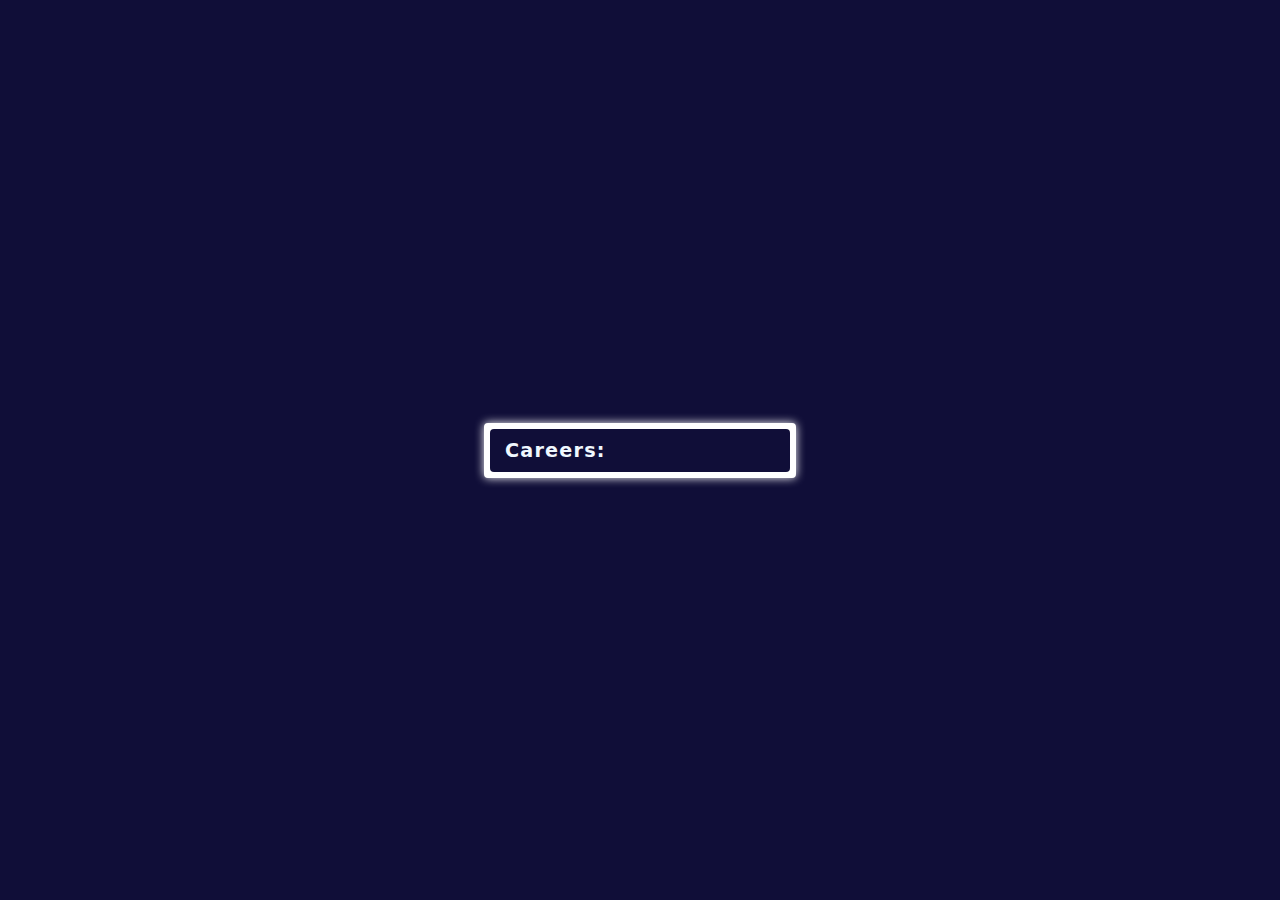
<file: animated-text/index.html>
<!DOCTYPE html>
<html lang="en">
<head>
    <meta charset="UTF-8">
    <meta http-equiv="X-UA-Compatible" content="IE=edge">
    <meta name="viewport" content="width=device-width, initial-scale=1.0">
    <title>Animated-Text</title>
    <link rel="stylesheet" href="style.css">
    <script defer src="index.js"></script>
</head>
<body>
    <div class="container">
        <div class="innerContainer">
            <div class="spanningContainer">
                <span id="automatedText"></span>
            </div>
        </div>
    </div>
</body>
</html>
</file>
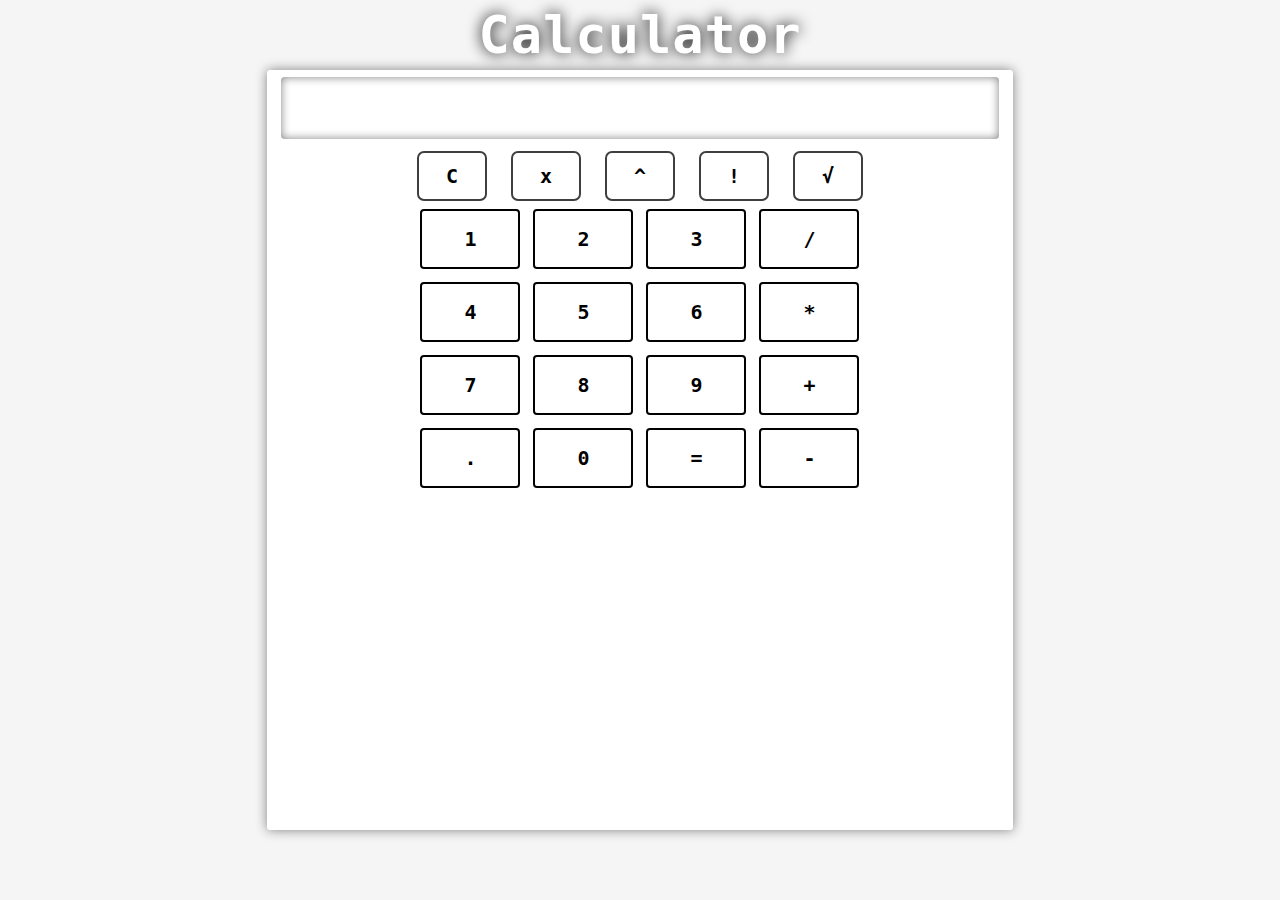
<file: calculator/index.html>
<!DOCTYPE html>
<html lang="en">

<head>
    <meta charset="UTF-8">
    <meta http-equiv="X-UA-Compatible" content="IE=edge">
    <meta name="viewport" content="width=device-width, initial-scale=1.0">
    <link rel="shortcut icon" href="favicon.ico" type="image/x-icon">
    <title>Calculator</title>
    <link rel="stylesheet" href="styles.css">
    <script defer src="index.js"></script>
</head>

<body>
    <section class="mainSec">
        <div class="heading">
            <a href="index.html"><p>Calculator</p></a>
        </div>
        <div class="mainContainer">
            <div class="innerContainer">
                <div class="result">
                    <div class="container" id="container">

                    </div>
                </div>
                <div class="buttons">
                    <div class="deleteButtons">
                        <button id="clear" onclick="clear_all()">C</button>
                        <button id="remove" onclick="remove_last()">x</button>
                        <button id="exp" onclick="enter_operator('^')">^</button>
                        <button id="factorial" onclick="enter_operator('!')">!</button>
                        <button id="sqrt" onclick="enter_operator('√')">&Sqrt;</button>
                    </div>
                    <div class="pad">
                        <button id="one" onclick="enter_value(1)">1</button>
                        <button id="two" onclick="enter_value(2)">2</button>
                        <button id="three" onclick="enter_value(3)">3</button>
                        <button id="divide" onclick="enter_operator('/')">/</button>
                        <button id="four" onclick="enter_value(4)">4</button>
                        <button id="five" onclick="enter_value(5)">5</button>
                        <button id="six" onclick="enter_value(6)">6</button>
                        <button id="multiply" onclick="enter_operator('*')">*</button>
                        <button id="seven" onclick="enter_value(7)">7</button>
                        <button id="eight" onclick="enter_value(8)">8</button>
                        <button id="nine" onclick="enter_value(9)">9</button>
                        <button id="plus" onclick="enter_operator('+')">+</button>
                        <button id="decimal" onclick="enter_decimal()">.</button>
                        <button id="zero" onclick="enter_value(0)">0</button>
                        <button id="equal" onclick="show_answer()">=</button>
                        <button id="minus" onclick="enter_operator('-')">-</button>
                    </div>
                </div>
            </div>
        </div>
    </section>
</body>

</html>
</file>
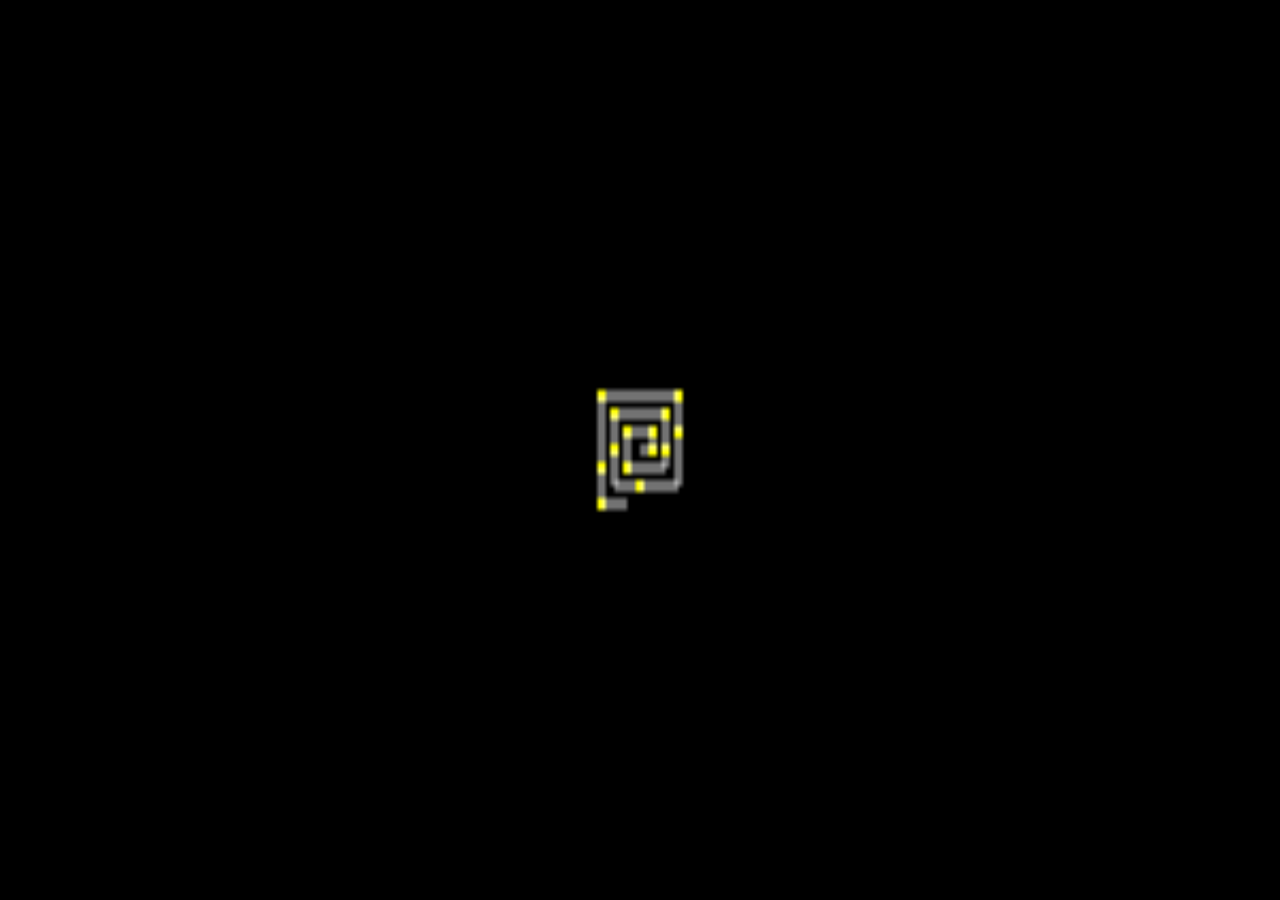
<file: canvas_practice/index.html>
<!DOCTYPE html>
<html lang="en">
<head>
    <meta charset="UTF-8">
    <meta http-equiv="X-UA-Compatible" content="IE=edge">
    <meta name="viewport" content="width=device-width, initial-scale=1.0">
    <title>Canvas-Ulam's Prime Number Spiral</title>
    <script defer src="index.js"></script>
</head>
<body>
    <canvas id="canvas"></canvas>
</body>
</html>
</file>
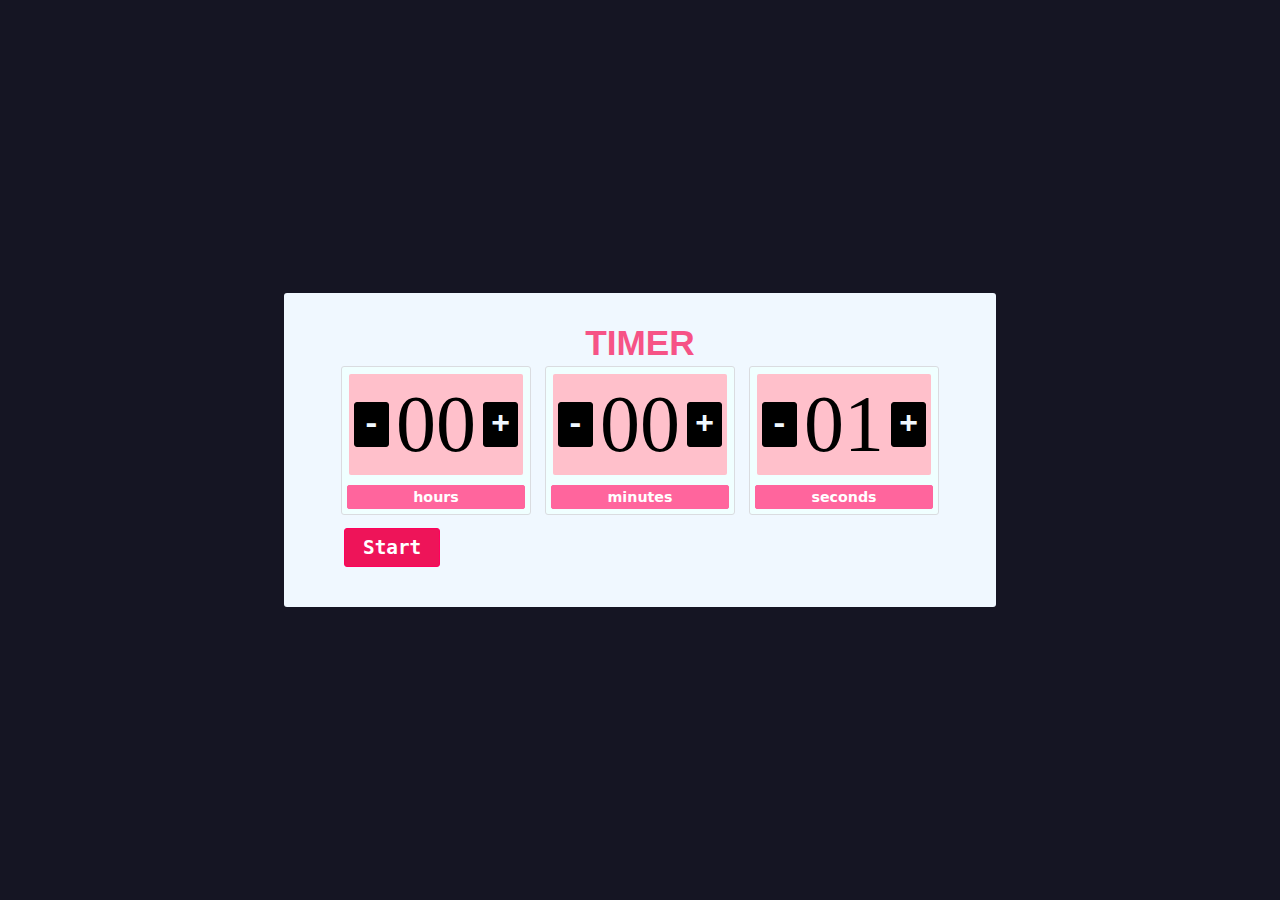
<file: Countdown/index.html>
<!DOCTYPE html>
<html lang="en">
  <head>
    <meta charset="UTF-8" />
    <meta http-equiv="X-UA-Compatible" content="IE=edge" />
    <meta name="viewport" content="width=device-width, initial-scale=1.0" />
    <title>Timer</title>
    <link rel="stylesheet" href="style.css" />
    <script defer src="index.js"></script>
  </head>

  <body>
    <div class="container">
      <div class="innerContainer">
        <div class="headingContainer">
          <p>Timer</p>
        </div>
        <div class="timeContainer">
          <div class="box">
            <div class="userInp">
              <p id="HrsminusIcon">-</p>
              <span id="hours">00</span>
              <p id="HrsplusIcon">+</p>
            </div>
            <div class="name">
              <span>hours</span>
            </div>
          </div>
          <div class="box">
            <div class="userInp">
              <p id="MinminusIcon">-</p>
              <span id="minutes">00</span>
              <p id="MinplusIcon">+</p>
            </div>
            <div class="name">
              <span>minutes</span>
            </div>
          </div>
          <div class="box">
            <div class="userInp">
              <p id="SecminusIcon">-</p>
              <span id="seconds">01</span>
              <p id="SecplusIcon">+</p>
            </div>
            <div class="name">
              <span>seconds</span>
            </div>
          </div>
        </div>
        <div class="buttonContainer">
          <button id="startButton">
            <span> Start </span>
          </button>
          <div class="timerStarted" id="timerStartedButtons">
            <button id="stopButton">
              <span> Pause </span>
            </button>
            <button id="ResumeButton">
              <span> Resume </span>
            </button>
            <button id="CancelButton">
              <span> Cancel </span>
            </button>
          </div>
        </div>
      </div>
    </div>
  </body>
</html>
</file>
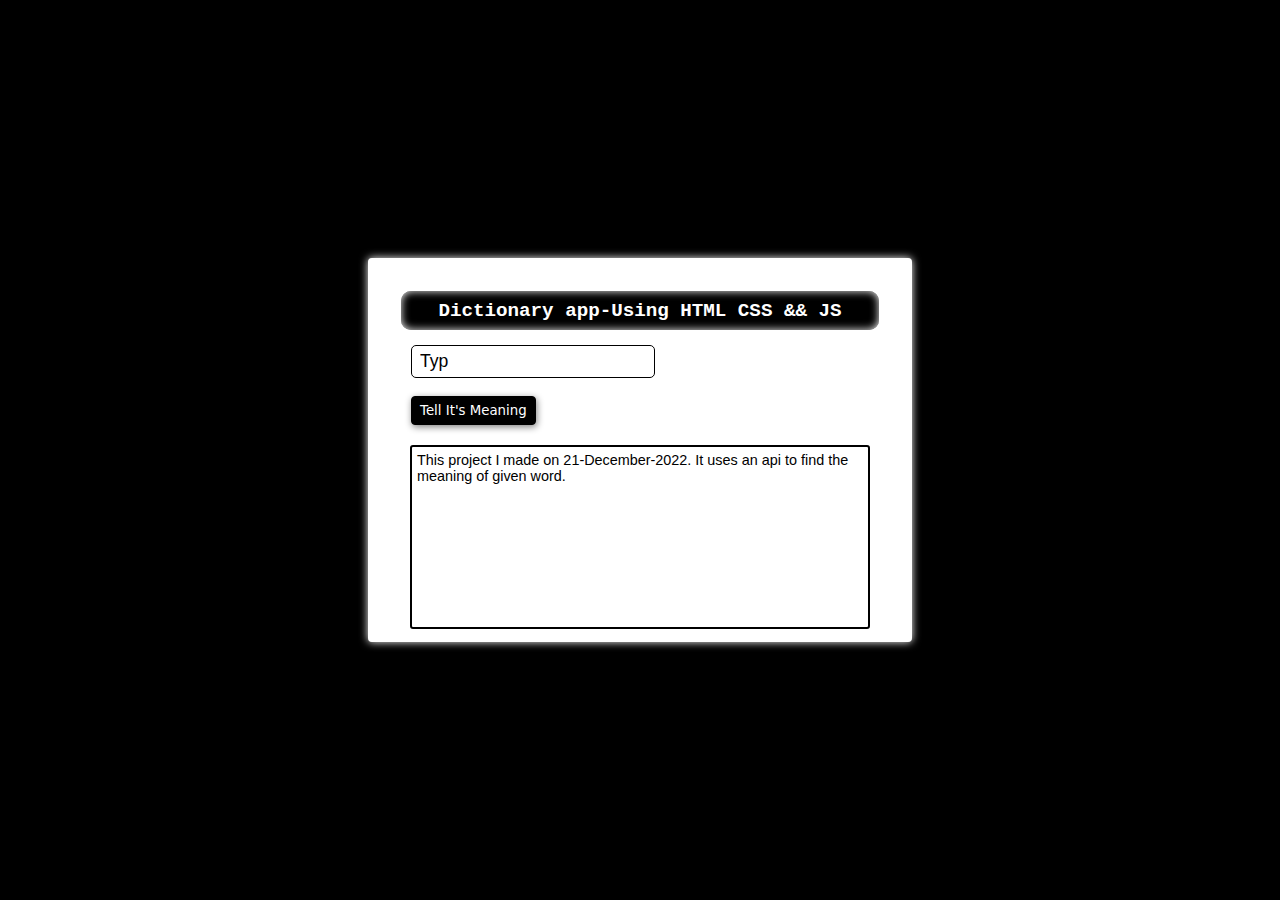
<file: dictionaryApp/index.html>
<!DOCTYPE html>
<html lang="en">

<head>
    <meta charset="UTF-8">
    <meta http-equiv="X-UA-Compatible" content="IE=edge">
    <link rel="shortcut icon" href="favicon.ico" type="image/x-icon">
    <meta name="viewport" content="width=device-width, initial-scale=1.0">
    <title>Dictionary App</title>
    <link rel="stylesheet" href="style.css">
    <script defer src="index.js"></script>
</head>

<body>
    <div class="mainContainer">
        <div class="container">
            <div class="headingCont">
                <div class="heading">
                    <p>Dictionary app-Using HTML CSS && JS</p>
                </div>
            </div>
            <div class="inputContainer">
                <div class="input">
                    <input type="text" name="textField" id="userInputBox" placeholder="Type your word here...">
                </div>
            </div>
            <div class="buttonContainer">
                <button id="searchButton">
                    <span>Tell it's meaning</span>
                </button>
            </div>
            <div class="resultContainer">
                <div class="results">
                    <p id="meaning">
                        This project I made on 21-December-2022. It uses an api to find the meaning of given word.
                    </p>
                </div>
            </div>
        </div>
    </div>
</body>

</html>
</file>
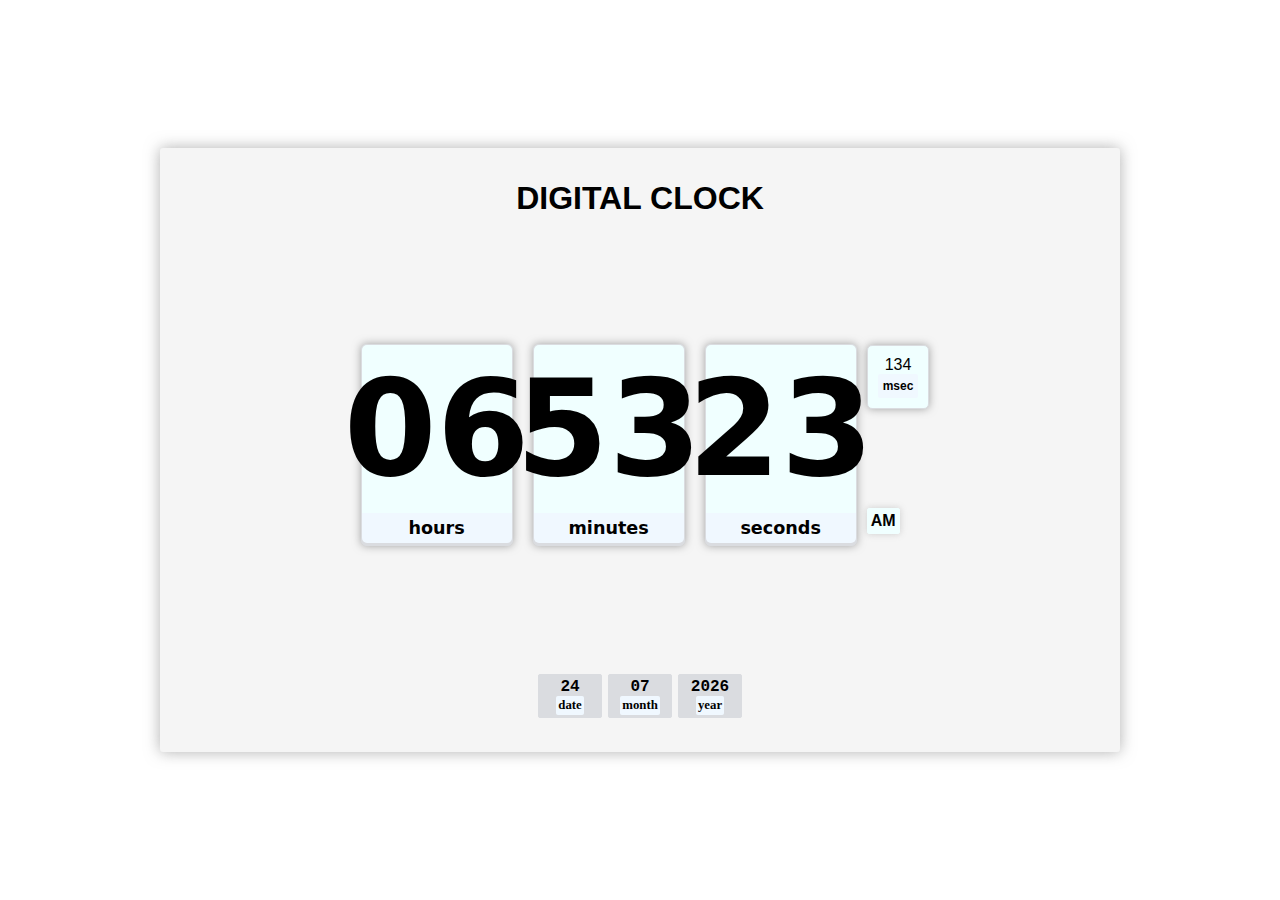
<file: digitalClock/index.html>
<!DOCTYPE html>
<html lang="en">

<head>
    <meta charset="UTF-8">
    <meta http-equiv="X-UA-Compatible" content="IE=edge">
    <meta name="viewport" content="width=device-width, initial-scale=1.0">
    <link rel="shortcut icon" href="favicon.ico" type="image/x-icon">
    <title>Digital Clock</title>
    <link rel="stylesheet" href="style.css">
    <script defer src="index.js"></script>
</head>

<body>
    <div class="container">
        <div class="innerContainer">
            <div class="headingContainer">
                <div class="heading">
                    <p>Digital Clock</p>
                </div>
            </div>
            <div class="boxContainer">
                <div class="box" id="hrsBox">
                    <div class="time">
                        <span id="hrs"></span>
                    </div>
                    <div class="names">
                        <p>hours</p>
                    </div>
                </div>
                <div class="box" id="minBox">
                    <div class="time">
                        <span id="min"></span>
                    </div>
                    <div class="names">
                        <p>minutes</p>
                    </div>
                </div>
                <div class="box" id="secBox">
                    <div class="time">
                        <span id="sec"></span>
                    </div>
                    <div class="names">
                        <p>seconds</p>
                    </div>
                </div>
                <div class="smallBox">
                    <div class="milliSecCont">
                        <span id="msec"></span>
                        <div class="msecNameCont">
                            <p>msec</p>
                        </div>
                    </div>
                    <div class="innerSmallBox">
                        <span id="timeConvention"></span>
                    </div>
                </div>
            </div>
            <div class="secContainer">
                <div class="secInnerCont">
                    <div class="box2">
                        <span id="date"></span>
                        <div class="specName">
                            <p>date</p>
                        </div>
                    </div>
                    <div class="box2">
                        <span id="month"></span>
                        <div class="specName">
                            <p>month</p>
                        </div>
                    </div>
                    <div class="box2">
                        <span id="year"></span>
                        <div class="specName">
                            <p>year</p>
                        </div>
                    </div>
                </div>
            </div>
        </div>
    </div>
</body>

</html>
</file>
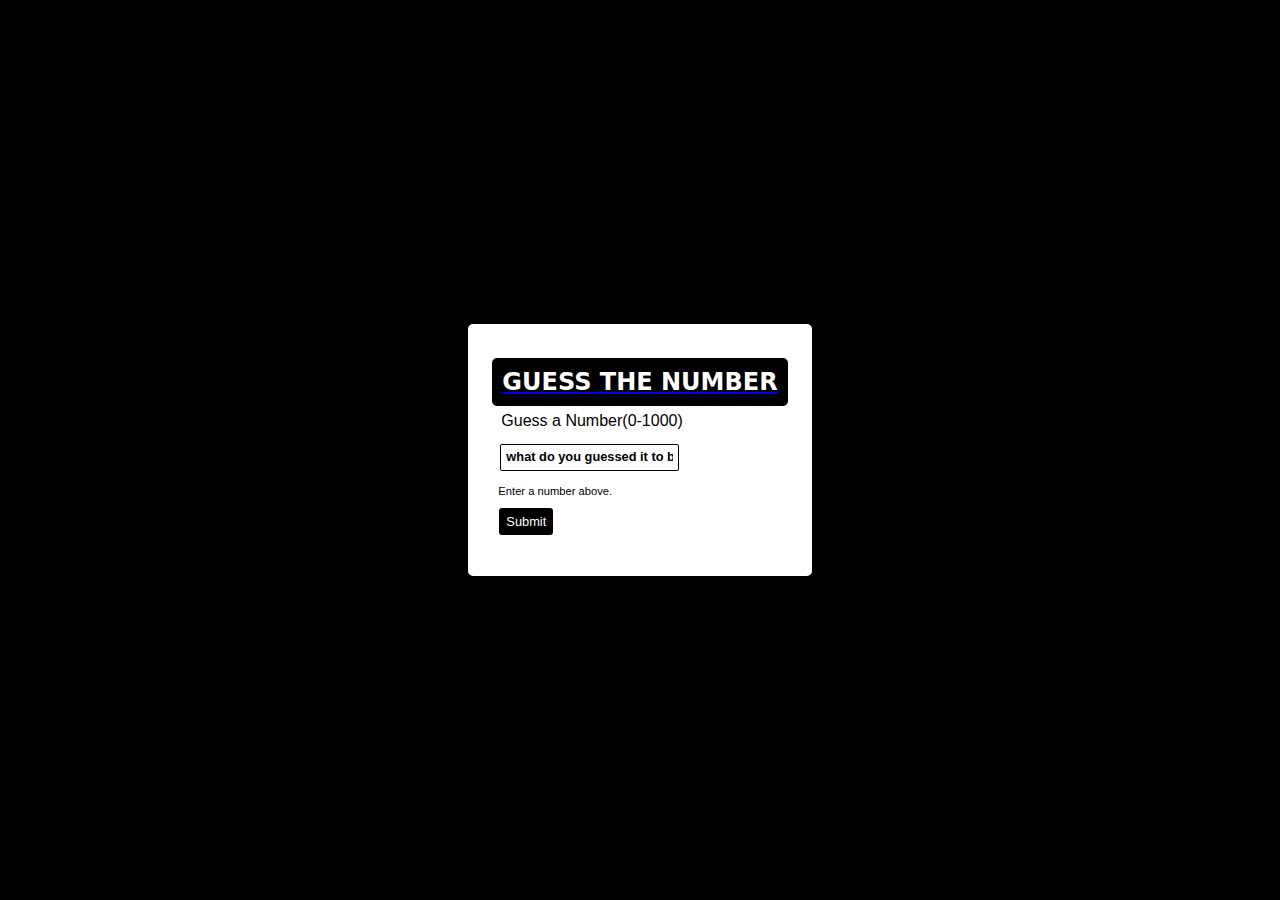
<file: guessNumberGame/index.html>
<!DOCTYPE html>
<html lang="en">

<head>
    <meta charset="UTF-8">
    <meta http-equiv="X-UA-Compatible" content="IE=edge">
    <meta name="viewport" content="width=device-width, initial-scale=1.0">
    <title>Guess the Number Game</title>
    <link rel="stylesheet" href="style.css">
    <script defer src="index.js"></script>
</head>

<body>
    <div class="container">
        <div class="innerContainer">
            <div class="headingContainer" title="new game">
                <a href="index.html"><h2>Guess the Number</h2></a>
            </div>
            <div class="gameContainer">
                <div class="subHeading">
                    <span>Guess a Number(0-1000)</span>
                </div>
                <div class="inputContainer">
                    <input type="text" name="input" id="userInp" placeholder="what do you guessed it to be">
                </div>
                <div class="note">
                    <span id="para">Enter a number above.</span>
                </div>
                <div class="buttonContainer">
                    <button id="submitButton">Submit</button>
                </div>
            </div>
        </div>
    </div>
</body>

</html>
</file>
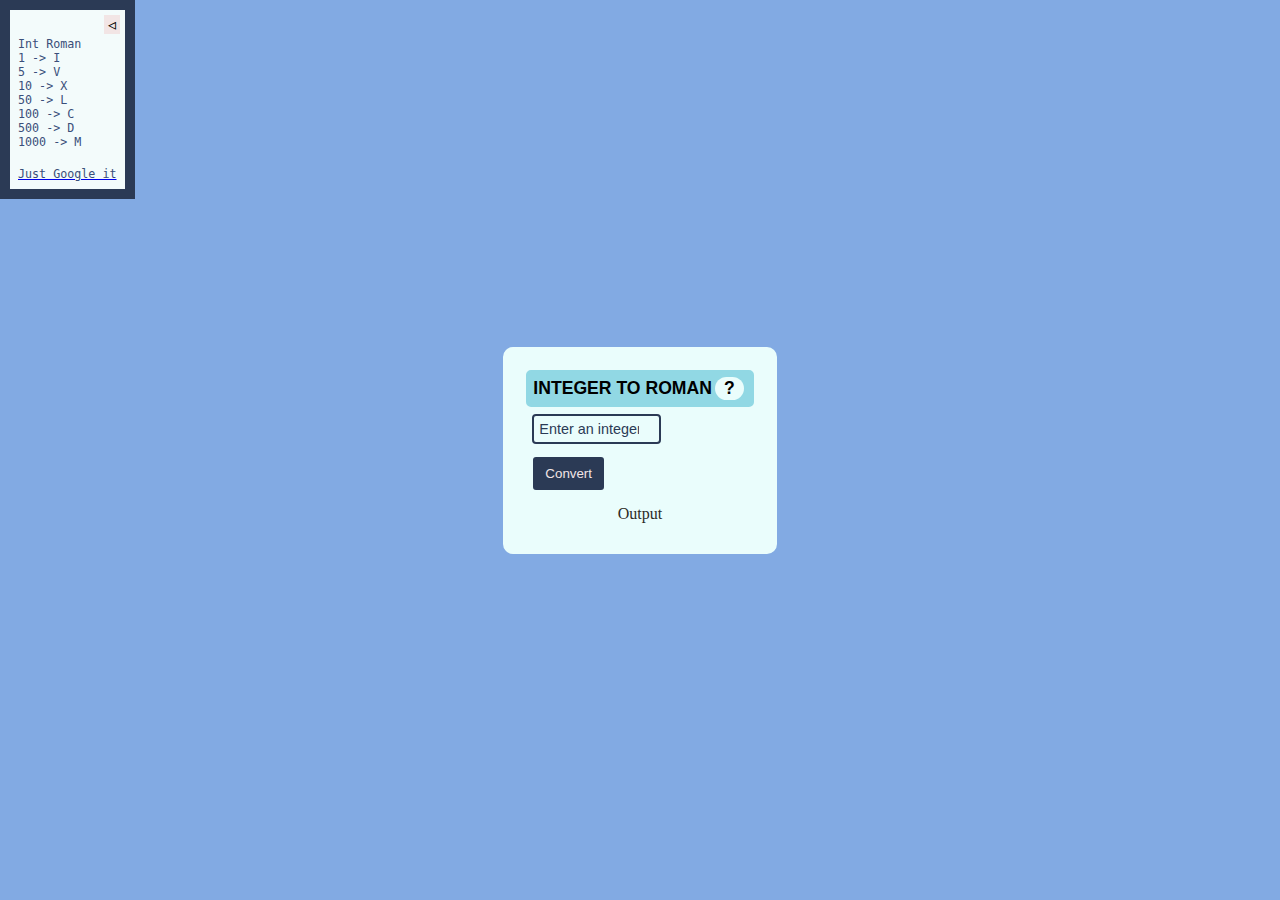
<file: integerToRoman/index.html>
<!DOCTYPE html>
<html lang="en">

<head>
    <meta charset="UTF-8">
    <meta http-equiv="X-UA-Compatible" content="IE=edge">
    <meta name="viewport" content="width=device-width, initial-scale=1.0">
    <title>Integer to Roman</title>
    <link rel="stylesheet" href="style.css">
    <script defer src="index.js"></script>
</head>

<body>
    <div class="topContainer" id="tpCont">
        <div class="innerTopCont">
            <div class="hideBtn">
                <div id="hideBtnDiv">
                    <p>&triangleleft;</p>
                </div>
            </div>
            <div class="innerTopDiv">
                <p>Int  Roman</p>
                <p>1 -> I<br>5 -> V<br>10 -> X<br>50 -> L<br>100 -> C<br>500 -> D<br>1000 -> M</p>
                <br>
                <a href="https://en.wikipedia.org/wiki/Roman_numerals" target="_blank"><p>Just Google it</p></a>
            </div>
        </div>
    </div>
    <div class="mainContainer">
        <div class="container">
            <div class="heading">
                <p>Integer to Roman</p>
                <p id="mean" title="should I explain this">?</p>
            </div>
            <div class="input">
                <input type="number" name="number" id="userInp" placeholder="Enter an integer" min="1" max="3999">
            </div>
            <div class="btn">
                <button id="convertBtn">
                    <span>Convert</span>
                </button>
            </div>
            <div class="outPut">
                <p id="outPut">Output</p>
            </div>
        </div>
    </div>
</body>

</html>
</file>
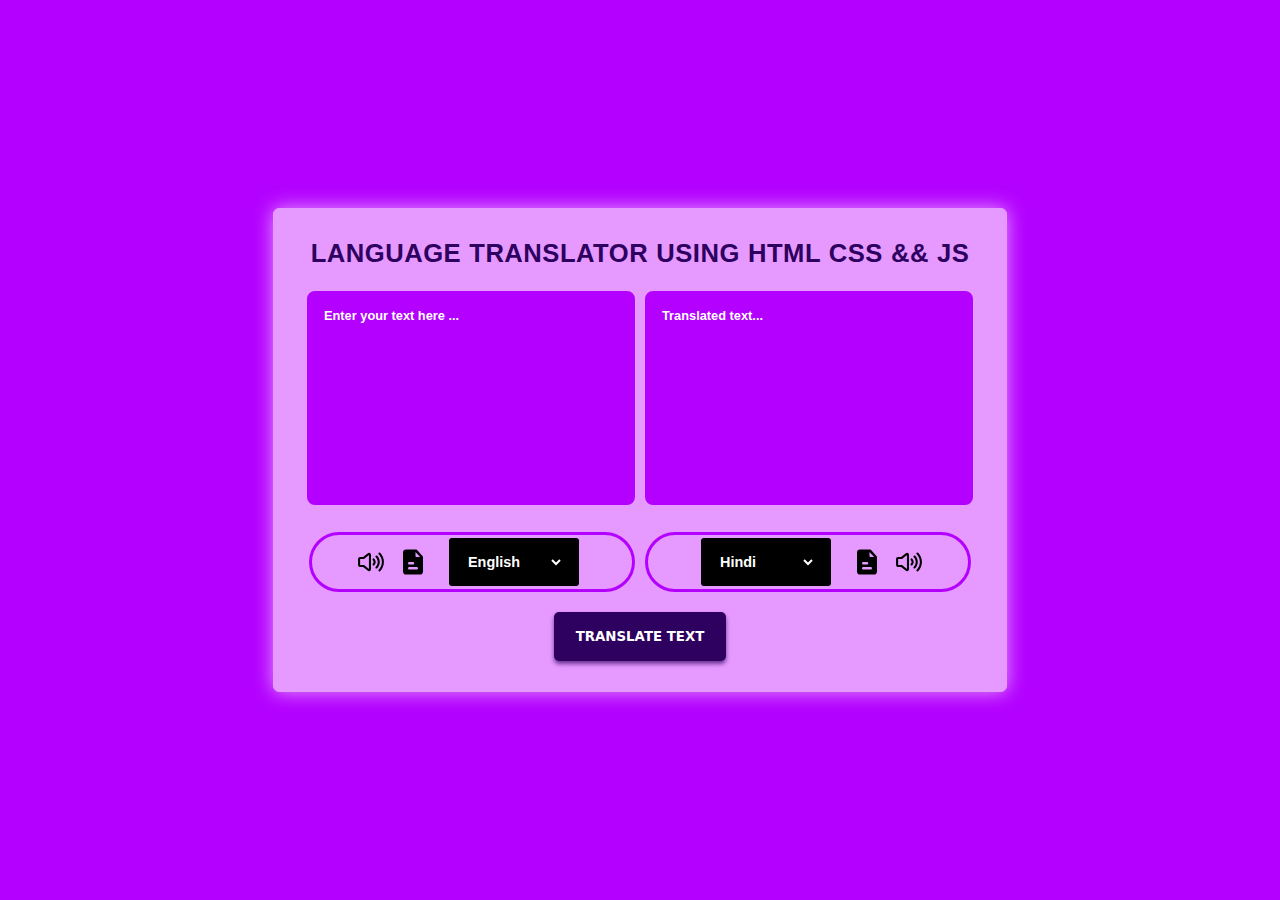
<file: language_translator/index.html>
<!DOCTYPE html>
<html lang="en">
  <head>
    <meta charset="UTF-8" />
    <meta http-equiv="X-UA-Compatible" content="IE=edge" />
    <meta name="viewport" content="width=device-width, initial-scale=1.0" />
    <link rel="shortcut icon" href="favicon.ico" type="image/x-icon" />
    <title>Language Translator</title>
    <link rel="stylesheet" href="style.css" />
    <script defer src="lang.js"></script>
    <script defer src="index.js"></script>
  </head>

  <body>
    <div class="container">
      <div class="innerContainer">
        <div class="headingCont">
          <p><span>Language Translator using HTML CSS && JS</span></p>
        </div>
        <div class="textAreaCont">
          <textarea
            name="textarea"
            id="textArea1"
            cols="30"
            rows="10"
            placeholder="Enter your text here ..."
          ></textarea>
          <textarea
            name="textarea"
            id="textArea2"
            cols="30"
            rows="10"
            placeholder="Translated text..."
          ></textarea>
        </div>
        <div class="iconCont">
          <div class="textIcon">
            <div class="imgCont">
              <img
                src="speaker.svg"
                alt=""
                draggable="false"
                title="speak out loud"
                id="speaker1"
              />
              <img
                src="text-file.svg"
                alt=""
                draggable="false"
                title="save as text file"
                id="saveFile1"
              />
            </div>
            <select name="select" id="select1"></select>
          </div>
          <div class="transTextIcon">
            <select name="select" id="select2"></select>
            <div class="imgCont">
              <img
                src="text-file.svg"
                alt=""
                draggable="false"
                title="save as text file"
                id="saveFile2"
              />
              <img
                src="speaker.svg"
                alt=""
                draggable="false"
                title="speak out loud"
                id="speaker2"
              />
            </div>
          </div>
        </div>
        <div class="buttonContainer">
          <button id="translateBtn"><span>Translate text</span></button>
        </div>
      </div>
    </div>
  </body>
</html>
</file>
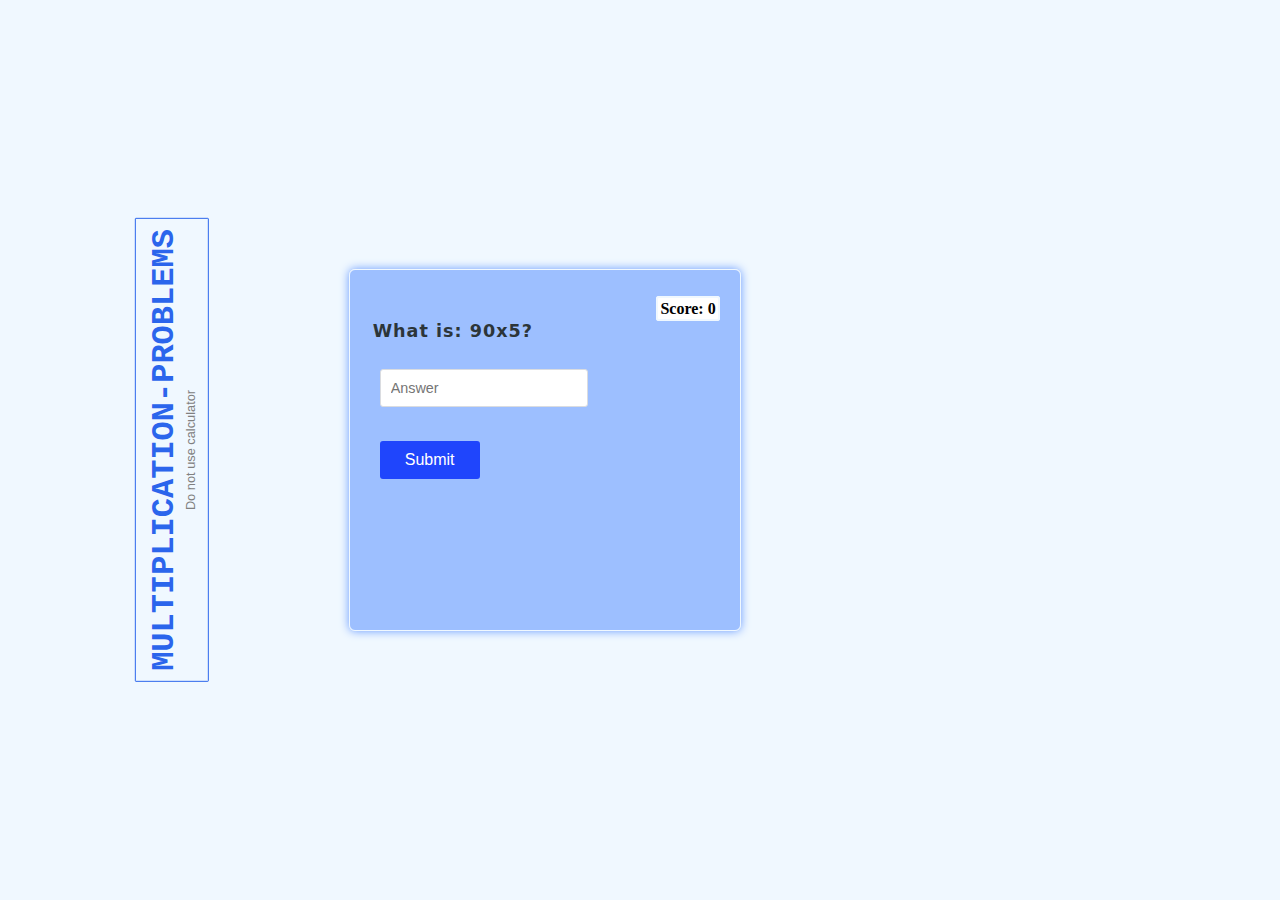
<file: mulplication-problems/index.html>
<!DOCTYPE html>
<html lang="en">

<head>
    <meta charset="UTF-8">
    <meta http-equiv="X-UA-Compatible" content="IE=edge">
    <meta name="viewport" content="width=device-width, initial-scale=1.0">
    <link rel="shortcut icon" href="favicon.ico" type="image/x-icon">
    <title>Multiplication-Problems</title>
    <link rel="stylesheet" href="style.css">
    <script defer src="index.js"></script>
</head>

<body>
    <div class="container">
        <div class="headingContainer">
            <h1>multiplication-problems</h1>
            <div class="subHeading">
                <p>Do not use calculator</p>
            </div>
        </div>
        <div class="innerContainer">
            <div class="mainContentCont">
                <div class="scoreContainer">
                    <span id="user_score"></span>
                </div>
                <div class="spanningCont">
                    <span id="question"></span>
                </div>
                <div class="inputContainer">
                    <input type="number" name="number" id="user_answer" placeholder="Answer">
                </div>
                <div class="note">
                    <p id="msg"></p>
                    <p id="user_timeTaken"></p>
                </div>
                <div class="buttonContainer">
                    <button onclick="checkAnswer()">Submit</button>
                </div>
            </div>
        </div>
    </div>
</body>

</html>
</file>
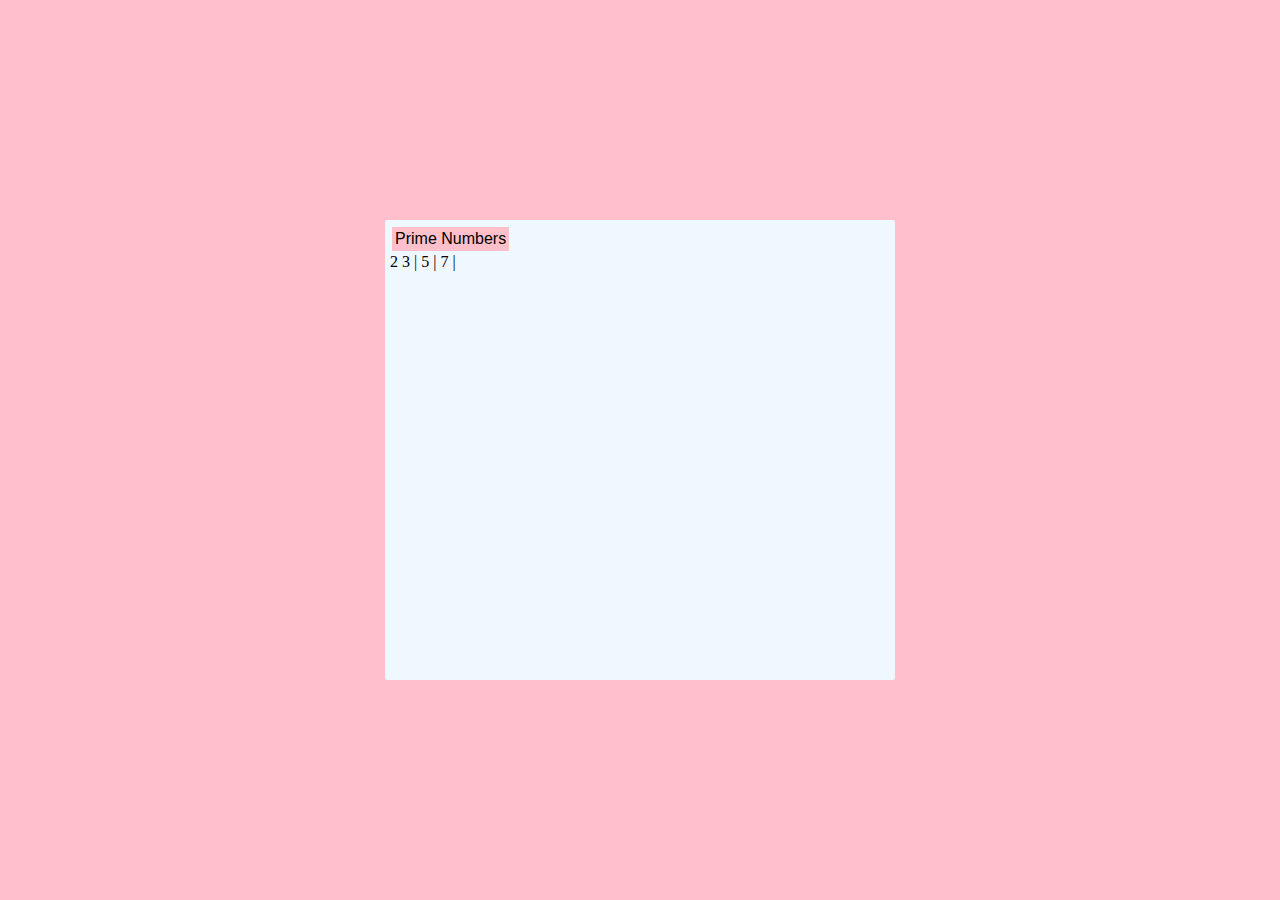
<file: primeNumbers/index.html>
<!DOCTYPE html>
<html lang="en">

<head>
    <meta charset="UTF-8">
    <meta http-equiv="X-UA-Compatible" content="IE=edge">
    <meta name="viewport" content="width=device-width, initial-scale=1.0">
    <title>Prime Numbers</title>
    <link rel="stylesheet" href="style.css">
    <script defer src="index.js"></script>
</head>

<body>
    <div class="mainContainer">
        <div class="container">
            <p id="heading">Prime Numbers</p>
            <p id="myBox"></p>
        </div>
    </div>
</body>

</html>
</file>
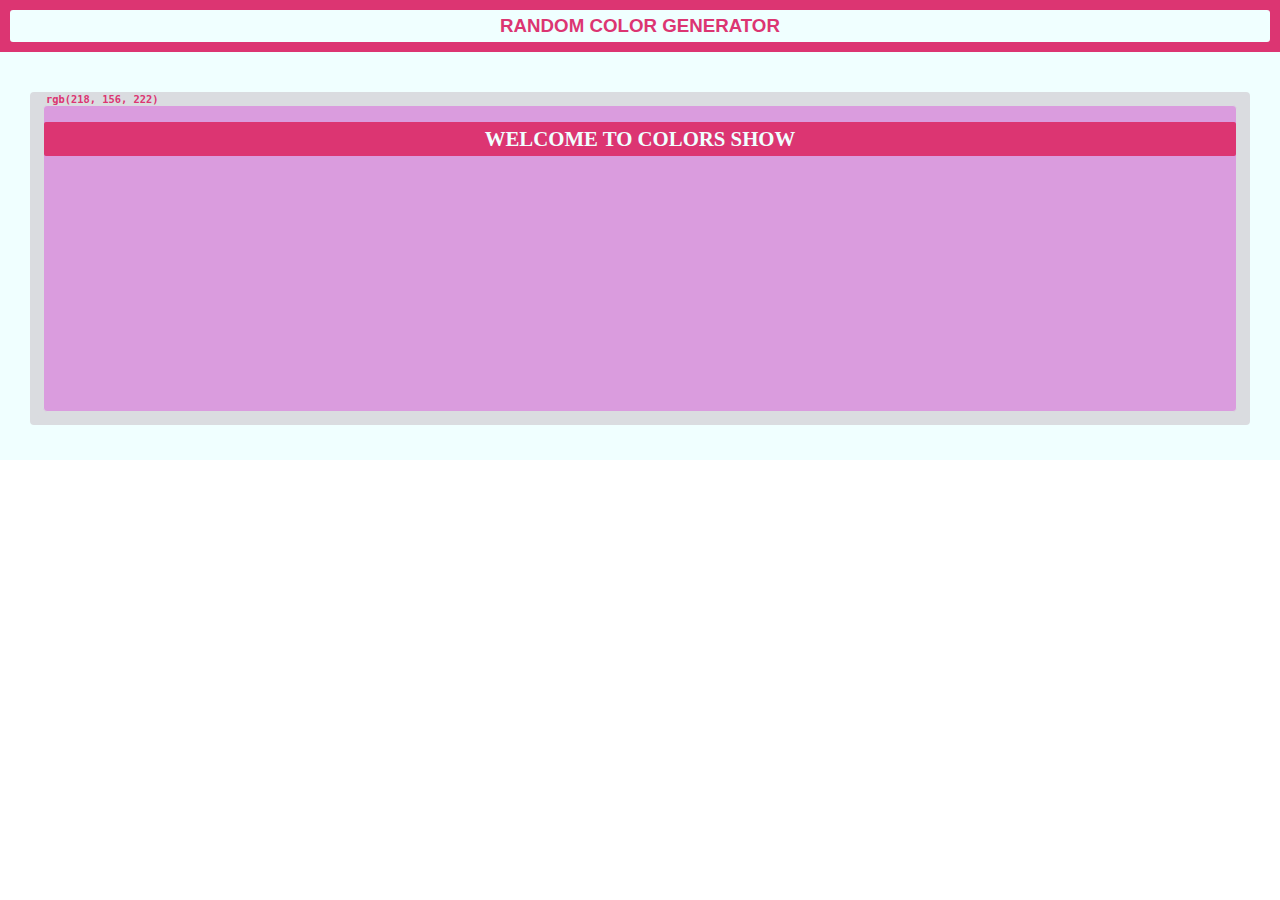
<file: randomColorGenerator/index.html>
<!DOCTYPE html>
<html lang="en">

<head>
    <meta charset="UTF-8">
    <meta http-equiv="X-UA-Compatible" content="IE=edge">
    <meta name="viewport" content="width=device-width, initial-scale=1.0">
    <title>Random Color Generator</title>
    <link rel="stylesheet" href="style.css">
    <script defer src="index.js"></script>
</head>

<body>
    <div class="container">
        <div class="headingContainer">
            <h3 id="reloadSite" title="click to get random colors">Random color generator</h3>
        </div>
        <div class="innerContainer">
            <div class="mainColorContainer" id="mainColorContainer">
                <div class="colorCont">
                    <div class="color" id="color">
                        <p class="colorName" id="colorName"></p>
                        <p id="subHeading">Welcome to colors show</p>
                    </div>
                </div>
            </div>
        </div>
    </div>
</body>

</html>
</file>
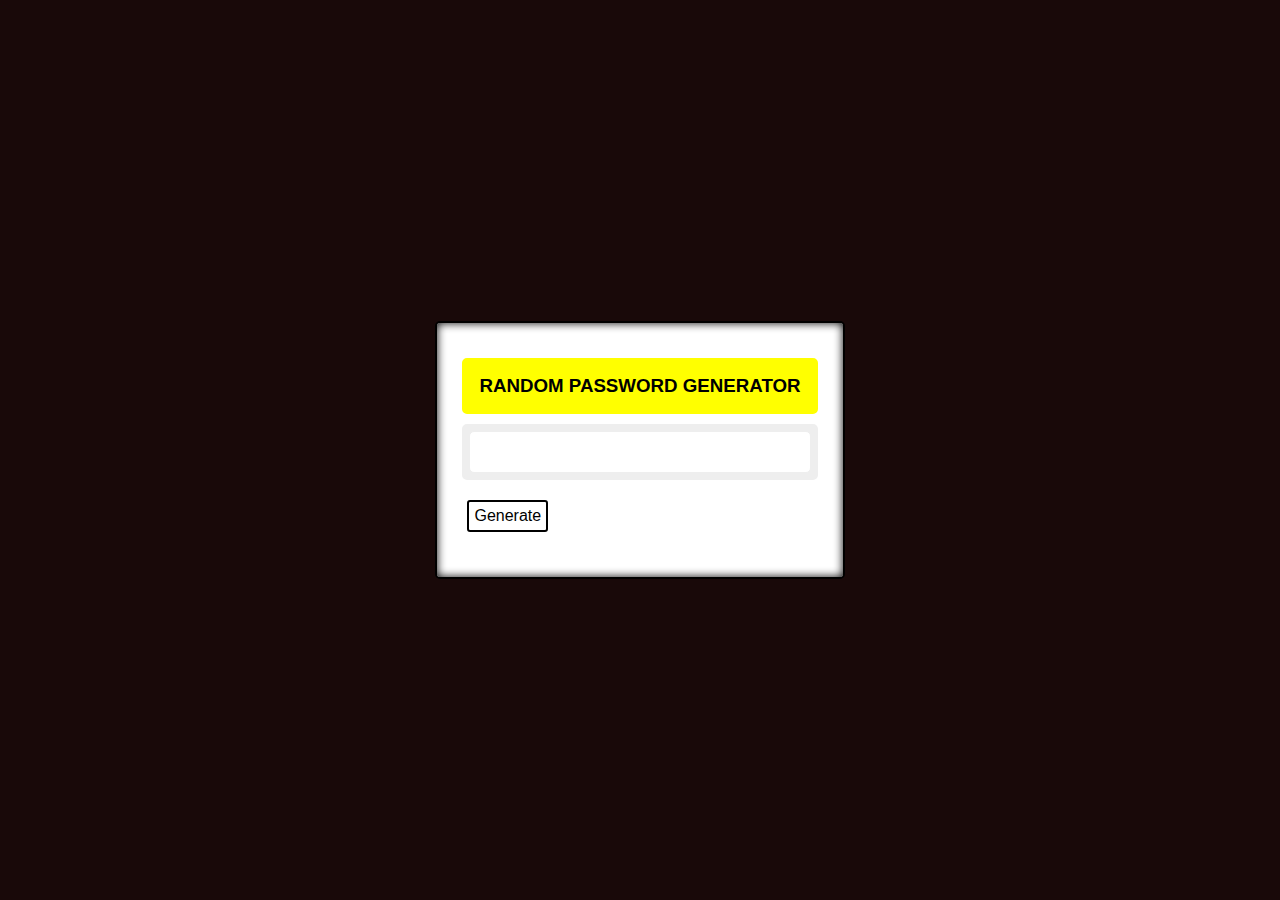
<file: randomPasswordGenerator/index.html>
<!DOCTYPE html>
<html lang="en">

<head>
    <meta charset="UTF-8">
    <meta http-equiv="X-UA-Compatible" content="IE=edge">
    <meta name="viewport" content="width=device-width, initial-scale=1.0">
    <title>Random password generator</title>
    <link rel="stylesheet" href="style.css">
    <script defer src="index.js"></script>
</head>

<body>
    <div class="container">
        <div class="innerContainer">
            <div class="headingContainer">
                <h3 id="askForN" title="Set number of digits">Random password generator</h3>
            </div>
            <div class="spanningContainer" title="press the Generate button to get password">
                <div class="span">
                    <span id="password"></span>
                </div>
            </div>
            <div class="buttonContainer">
                <div class="button">
                    <button title="Generate  new password" id="generateButton">Generate</button>
                </div>
            </div>
        </div>
    </div>
</body>

</html>
</file>
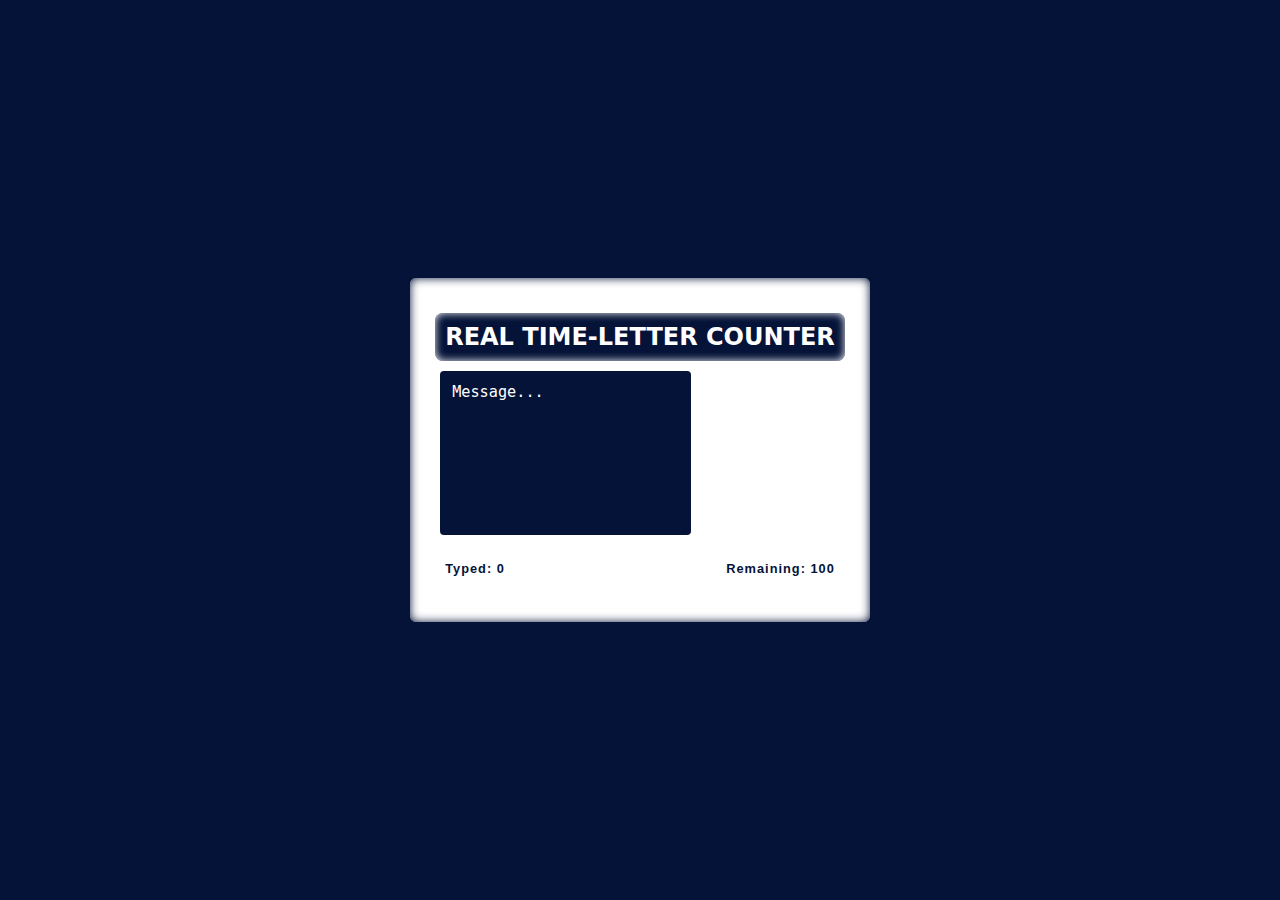
<file: realTime-letterCounter/index.html>
<!DOCTYPE html>
<html lang="en">
<head>
    <meta charset="UTF-8">
    <meta http-equiv="X-UA-Compatible" content="IE=edge">
    <meta name="viewport" content="width=device-width, initial-scale=1.0">
    <title>Real Time-letter counter</title>
    <link rel="stylesheet" href="style.css">
    <script defer src="index.js"></script>
</head>
<body>
    <div class="container">
        <div class="innerContainer">
            <div class="headingContainer">
                <h2>Real Time-letter counter</h2>
            </div>
            <div class="inputContainer">
                <textarea name="txtArea" id="inputField" cols="30" rows="10" placeholder="Message..."></textarea>
            </div>
            <div class="spanningContainer">
                <div class="enteredLettersCont">
                    <span id="typedLetters">Typed: 0</span>
                </div>
                <div class="remainingLettersCont">
                    <span id="remainingLetters">Remaining: 100</span>
                </div>
            </div>
        </div>
    </div>
</body>
</html>
</file>
<file: animated-text/style.css>
* {
    margin: 0;
    padding: 0;
}

.container {
    width: 100%;
    height: 100vh;
    background-color: rgb(16, 14, 56);
    display: flex;
    justify-content: center;
    align-items: center;
}

.innerContainer {
    width: 300px;
    margin: 4px;
    padding: 4px;
    background-color: rgb(255, 255, 255);
    border: 2px solid white;
    border-radius: 4px;
    box-shadow: 0px 0px 10px rgb(255, 255, 255);
}

.spanningContainer {
    padding: 10px;
    background-color: rgb(16, 14, 56);
    border-radius: 4px;
}

.spanningContainer span {
    color: aliceblue;
    font-family: system-ui, -apple-system, BlinkMacSystemFont, 'Segoe UI', Roboto, Oxygen, Ubuntu, Cantarell, 'Open Sans', 'Helvetica Neue', sans-serif;
    font-size: 1.2em;
    font-weight: 600;
    letter-spacing: 1.2px;
    word-spacing: 1.5px;
    user-select: none;
    padding: 5px;
    background-color: rgb(16, 14, 56);
}
</file>
<file: calculator/styles.css>
* {
    margin: 0;
    padding: 0;
    text-decoration: none;
    list-style-type: none;
}

html {
    scroll-behavior: smooth;
}

.mainSec {
    width: 100%;
    height: 100vh;
    background-color: whitesmoke;
}

.heading {
    margin: auto;
    padding: 5px;
    width: fit-content;
    height: fit-content;
}

.heading p {
    font-size: 4em;
    font-family: monospace;
    font-weight: 900;
    color: rgb(255, 255, 255);
    letter-spacing: 1px;
    text-shadow: 0px 0px 15px rgb(0, 0, 0);
}

.mainContainer {
    width: 58%;
    height: 84%;
    background-color: rgb(255, 255, 255);
    border: 2px solid white;
    border-radius: 3px;
    box-shadow: 0px 0px 12px rgb(128, 128, 128);
    margin: auto;
}

.innerContainer {
    display: flex;
    flex-direction: column;
    align-items: center;
}

.result {
    width: 100%;
    margin: 1px;
    padding: 2px;
}

.container {
    width: 95%;
    height: 50px;
    margin: auto;
    padding: 6px;
    border-radius: 5px;
    border: 2px solid rgb(255, 255, 255);
    box-shadow: inset 0px 0px 10px gray;
    font-family: monospace;
    font-size: 38px;
    cursor: not-allowed;
    scroll-behavior: smooth;
    overflow-x: scroll;
    overflow-y: hidden;
}

.container::-webkit-scrollbar {
    width: 100%;
    height: 15px;
    border: 2px solid #9e9e9e;
    border-bottom-left-radius: 5px;
    border-bottom-right-radius: 5px;
    background-color: rgb(242, 242, 242);
    box-shadow: inset 0px 0px 5px #9e9e9e;
}

.container::-webkit-scrollbar-thumb {
    background-color: #8e8c8c;
    border: 2px solid #8e8c8c;
    border-bottom-left-radius: 8px;
    border-bottom-right-radius: 8px;
}

.buttons {
    width: 100%;
    height: 100%;
    background-color: rgb(255, 255, 255);
    display: flex;
    flex-direction: column;
    align-items: center;
    justify-content: center;
}

button {
    cursor: pointer;
}

.deleteButtons {
    margin: 2px;
    padding: 3px;
}

.deleteButtons button {
    width: 70px;
    height: 50px;
    padding: 5px 10px;
    border: 2px solid rgb(63, 63, 63);
    border-radius: 7px;
    font-family: monospace;
    font-size: 20px;
    font-weight: 900;
    background-color: rgb(255, 255, 255);
    color: rgb(0, 0, 0);
    margin: 2px 10px;
}

.deleteButtons button:hover {
    box-shadow: 0px 0px 10px #9e9e9e;
}

.pad {
    display: grid;
    grid-template-columns: 1fr 1fr 1fr 1fr;
    grid-template-rows: 1fr 1fr 1fr 1fr;
    grid-gap: 11px;
}

.pad button {
    width: 100px;
    height: 60px;
    padding: 3px 3px;
    margin: 1px;
    border-radius: 4px;
    background-color: rgb(255, 255, 255);
    border: 2px solid rgb(0, 0, 0);
    color: rgb(0, 0, 0);
    font-family: monospace;
    font-weight: 900;
    font-size: 20px;
}

.pad button:hover {
    box-shadow: 0px 0px 10px #9e9e9e;
    border-color: #9e9e9e;
}
</file>
<file: Countdown/style.css>
* {
  margin: 0;
  padding: 0;
}

.container {
  width: 100%;
  height: 100vh;
  display: flex;
  align-items: center;
  justify-content: center;
  background-color: rgb(21, 21, 35);
}

.innerContainer {
  padding: 30px 50px;
  background-color: aliceblue;
  display: flex;
  flex-direction: column;
  border-radius: 3px;
}

.headingContainer {
  text-align: center;
}

.headingContainer p {
  font-family: Verdana, Geneva, Tahoma, sans-serif;
  font-size: 2.2em;
  font-weight: 600;
  color: rgb(246, 83, 134);
  text-transform: uppercase;
  user-select: none;
}

.timeContainer {
  background-color: aliceblue;
  display: flex;
  flex-direction: row;
  align-items: center;
  justify-content: center;
}

.box {
  margin: 3px 7px;
  padding: 5px;
  background-color: azure;
  border-radius: 3px;
  border: 1px solid #dadce0;
}

.box .userInp {
  width: 170px;
  padding: 2px;
  margin: 2px;
  border-radius: 2px;
  background-color: pink;
  display: flex;
  flex-direction: row;
  align-items: center;
  justify-content: center;
}

.box .userInp span {
  color: black;
  font-family: fantasy;
  font-size: 5em;
  padding: 3px;
  font-weight: 500;
  user-select: none;
  -webkit-user-select: none;
  -moz-user-select: none;
}

.box .userInp p {
  display: block;
  cursor: pointer;
  font-size: 2em;
  font-family: "Courier New", Courier, monospace;
  font-weight: 900;
  background-color: rgb(0, 0, 0);
  color: aliceblue;
  padding: 3px 7px;
  border: 1px solid black;
  border-radius: 3px;
  margin: 4px;
  user-select: none;
  -webkit-user-select: none;
  -moz-user-select: none;
}

.box .name {
  background-color: rgb(255, 101, 157);
  text-align: center;
  border-radius: 2px;
  border: 1px solid rgb(255, 101, 157);
  padding: 2px;
  margin-top: 10px;
  user-select: none;
  -moz-user-select: none;
  -webkit-user-select: none;
}

.box .name span {
  color: rgb(255, 255, 255);
  font-family: system-ui, -apple-system, BlinkMacSystemFont, "Segoe UI", Roboto,
    Oxygen, Ubuntu, Cantarell, "Open Sans", "Helvetica Neue", sans-serif;
  font-size: 0.89em;
  font-weight: 600;
  text-transform: lowercase;
}

.buttonContainer {
  margin: 5px;
  padding: 5px;
  display: flex;
  flex-direction: row;
}

.buttonContainer button {
  background-color: rgb(238, 20, 89);
  border-radius: 3px;
  border: 1px solid rgb(255, 0, 93);
  padding: 7px 14px;
  cursor: pointer;
}

.buttonContainer button span {
  color: white;
  font-family: monospace;
  font-size: 1.45em;
  font-weight: 600;
  padding: 4px;
  user-select: none;
  -moz-user-select: none;
  -webkit-user-select: none;
}

.timerStarted {
  margin: 0 5px;
  display: none;
}

#CancelButton {
  background-color: aliceblue;
  border: 1px solid rgb(255, 0, 93);
}

#CancelButton span {
  color: rgb(238, 20, 89);
}
</file>
<file: dictionaryApp/style.css>
* {
    margin: 0;
    padding: 0;
    text-decoration: 0;
}

.mainContainer {
    background-color: black;
    width: 100%;
    height: 100vh;
    display: flex;
    align-items: center;
    justify-content: center;
}

.container {
    width: 30pc;
    height: 20pc;
    border: 2px solid white;
    border-radius: 4px;
    box-shadow: 0 0 8px white;
    background-color: white;
    display: flex;
    flex-direction: column;
    padding: 30px;
}

.headingCont {
    background-color: black;
    margin: 1px;
    padding: 4px;
    border-radius: 10px;
    text-align: center;
    box-shadow: inset 0 0 8px white;
}

.heading {
    padding: 4px;
    margin: 0.5px;
}

.heading p {
    color: white;
    font-family: 'Courier New', Courier, monospace;
    font-size: 1.2em;
    font-weight: 600;
}

.inputContainer {
    background-color: white;
    margin: 2px 1px;
    padding: 5px;
}

.inputContainer .input {
    padding: 4px 5px;
    margin: 3px 0;
}

.input input {
    width: auto;
    border-radius: 5px;
    border: 1.58px solid black;
    background-color: white;
    font-family: 'Franklin Gothic Medium', 'Arial Narrow', Arial, sans-serif;
    font-weight: 500;
    font-size: 1.1em;
    color: black;
    padding: 5px 8px;
    outline: none;
}

.input input::placeholder {
    color: black;
}

.buttonContainer {
    padding: 4px 10px;
    margin: 0 1px;
}

.buttonContainer button {
    padding: 6px 8px;
    border-radius: 4px;
    border: 1px solid rgb(0, 0, 0);
    cursor: pointer;
    user-select: none;
    background-color: rgb(0, 0, 0);
    box-shadow: 1px 2px 7px grey;
}

.buttonContainer button span {
    color: white;
    font-family: system-ui, -apple-system, BlinkMacSystemFont, 'Segoe UI', Roboto, Oxygen, Ubuntu, Cantarell, 'Open Sans', 'Helvetica Neue', sans-serif;
    font-weight: 500;
    font-size: 1em;
    text-transform: capitalize;
}

.resultContainer {
    margin-top: 6px;
    padding: 9px;
}

.results {
    background-color: rgb(255, 255, 255);
    border-radius: 3px;
    border: 2px solid black;
    padding: 5px;
    margin: 1px;
    width: auto;
    height: 170px;
    overflow-y: auto;
    scroll-behavior: smooth;
}

.results::-webkit-scrollbar {
    background-color: rgba(174, 174, 174, 0.478);
    width: 8px;
}

.results::-webkit-scrollbar-track {
    background-color: rgba(174, 174, 174, 0.478);
}

.results::-webkit-scrollbar-thumb {
    background-color: rgb(0, 0, 0);
}

.results p {
    font-size: 0.9em;
    font-family: 'Lucida Sans', 'Lucida Sans Regular', 'Lucida Grande', 'Lucida Sans Unicode', Geneva, Verdana, sans-serif;
    font-weight: 500;
    color: black;
}
</file>
<file: digitalClock/style.css>
* {
    margin: 0;
    padding: 0;
}

.container {
    width: 100%;
    height: 100vh;
    background-color: white;
    display: flex;
    flex-direction: column;
    align-items: center;
    justify-content: center;
}

.innerContainer {
    width: 70%;
    height: 60%;
    padding: 30px;
    background-color: whitesmoke;
    box-shadow: 0px 0px 15px rgba(128, 128, 128, 0.623);
    border: 2px solid whitesmoke;
    border-radius: 3px;
    display: flex;
    flex-direction: column;
    justify-content: center;
}

.headingContainer {
    background-color: whitesmoke;
}

.heading {
    text-align: center;
}

.heading p {
    font-size: 2em;
    font-family: Verdana, Geneva, Tahoma, sans-serif;
    font-weight: 600;
    color: black;
    text-transform: uppercase;
}

.boxContainer {
    background-color: whitesmoke;
    width: 100%;
    height: 100%;
    display: flex;
    flex-direction: row;
    align-items: center;
    justify-content: center;
}

.box {
    width: 150px;
    height: 200px;
    background-color: #dadce0;
    border-radius: 5px;
    border: 1px solid #dadce0;
    box-shadow: 0px 0px 8px rgba(128, 128, 128, 0.713);
    margin: 14px 10px;
}

.time {
    background-color: azure;
    display: flex;
    align-items: center;
    justify-content: center;
    border-top-left-radius: 5px;
    border-top-right-radius: 5px;
    height: 168px;
}

.time span {
    font-family: system-ui, -apple-system, BlinkMacSystemFont, 'Segoe UI', Roboto, Oxygen, Ubuntu, Cantarell, 'Open Sans', 'Helvetica Neue', sans-serif;
    font-weight: 700;
    font-size: 8.35em;
    user-select: none;
    -moz-user-select: none;
    -webkit-user-select: none;
}

.names {
    background-color: aliceblue;
    padding: 5px;
    text-align: center;
    border-bottom-left-radius: 5px;
    border-bottom-right-radius: 5px;
}

.names p {
    font-family: system-ui, -apple-system, BlinkMacSystemFont, 'Segoe UI', Roboto, Oxygen, Ubuntu, Cantarell, 'Open Sans', 'Helvetica Neue', sans-serif;
    font-weight: 700;
    font-size: 1.1em;
    user-select: none;
    -moz-user-select: none;
    -webkit-user-select: none;
}

.smallBox {
    background-color: whitesmoke;
    height: 200px;
    width: fit-content;
    display: flex;
    flex-direction: column;
}

.milliSecCont {
    background-color: azure;
    border-radius: 5px;
    border: 1px solid #dadce0;
    box-shadow: 0px 0px 8px rgba(128, 128, 128, 0.713);
    padding: 10px;
    text-align: center;
}

.milliSecCont span {
    font-size: 0.8em;
    font-family: 'Trebuchet MS', 'Lucida Sans Unicode', 'Lucida Grande', 'Lucida Sans', Arial, sans-serif;
    color: #000;
    user-select: none;
    -moz-user-select: none;
    -webkit-user-select: none;
}

.msecNameCont {
    background-color: aliceblue;
    width: fit-content;
    padding: 5px;
    border-radius: 2px;
}

.msecNameCont p {
    font-family: sans-serif;
    font-size: 0.75em;
    font-weight: 700;
    user-select: none;
    -moz-user-select: none;
    -webkit-user-select: none;
}

.milliSecCont span {
    font-family: 'Franklin Gothic Medium', 'Arial Narrow', Arial, sans-serif;
    font-size: 1em;
    font-weight: 500;
    user-select: none;
    -moz-user-select: none;
    -webkit-user-select: none;
}

.innerSmallBox {
    background-color: azure;
    width: fit-content;
    height: fit-content;
    border-radius: 2px;
    border: 1px solid azure;
    padding: 3px;
    justify-self: bottom;
    margin-top: 99px;
    box-shadow: 0px 0px 7px rgba(128, 128, 128, 0.332);
}

.innerSmallBox span {
    font-family: 'Franklin Gothic Medium', 'Arial Narrow', Arial, sans-serif;
    font-size: 1em;
    font-weight: 600;
    color: black;
    user-select: none;
    -moz-user-select: none;
    -webkit-user-select: none;
}

.secContainer {
    background-color: whitesmoke;
}

.secInnerCont {
    display: flex;
    flex-direction: row;
    justify-content: center;
    align-items: center;
}

.box2 {
    background-color: #dadce0;
    border: 1px solid #dadce0;
    border-radius: 2px;
    padding: 1px 6px;
    margin: 2px 3px;
    width: 50px;
    height: 40px;
    display: flex;
    align-items: center;
    justify-content: center;
    flex-direction: column;
}

.box2 span {
    font-family: 'Courier New', Courier, monospace;
    font-size: 1em;
    font-weight: 600;
    user-select: none;
    -moz-user-select: none;
    -webkit-user-select: none;
}

.specName {
    background-color: aliceblue;
    padding: 2px;
    border-radius: 2px;
}

.specName p {
    font-family: Cambria, Cochin, Georgia, Times, 'Times New Roman', serif;
    color: black;
    font-size: 0.8em;
    font-weight: 600;
    user-select: none;
    -moz-user-select: none;
    -webkit-user-select: none;
}

@media (max-width: 773px) {
    .container {
        background-color: whitesmoke;
    }

    .innerContainer {
        box-shadow: none;
    }

    .heading p {
        font-size: 3.3em;
    }

    .box {
        width: 87px;
        height: 150px;
        margin: 14px 5.9px;
    }

    .time {
        height: 125.45px;
    }

    .time span {
        font-size: 5em;
    }

    .names {
        padding: 2.9px;
    }

    .names p {
        font-size: 0.9em;
    }

    .smallBox {
        height: 150px;
    }

    .milliSecCont {
        padding: 6.5px;
    }

    .milliSecCont span {
        font-size: 0.8em;
    }

    .msecNameCont {
        padding: 3px;
    }

    .innerSmallBox {
        margin-top: 64px;
    }

    .innerSmallBox span {
        font-size: 0.8em;
    }

    .box2 {
        padding: 0.5px 0.29px;
        height: 35px;
    }

    .box2 span {
        font-size: 0.8em;
    }

    .specName p {
        font-weight: 0.75em;
        font-weight: 500;
    }
}
</file>
<file: guessNumberGame/style.css>
* {
    margin: 0;
    padding: 0;
}

.container {
    background-color: black;
    width: 100%;
    height: 100vh;
    display: flex;
    align-items: center;
    justify-content: center;
}

.innerContainer {
    background-color: white;
    padding: 30px 20px;
    border: 2px solid white;
    border-radius: 5px;
}

.headingContainer {
    background-color: rgb(0, 0, 0);
    margin: 2px;
    padding: 3px;
    border-radius: 5px;
    border: 2px solid black;
}

.headingContainer h2 {
    color: white;
    font-family: system-ui, -apple-system, BlinkMacSystemFont, 'Segoe UI', Roboto, Oxygen, Ubuntu, Cantarell, 'Open Sans', 'Helvetica Neue', sans-serif;
    padding: 5px;
    text-transform: uppercase;
    text-align: center;
}

.subHeading {
    background-color: white;
    padding: 4px;
    margin: 2px;
}

.subHeading span {
    padding: 5px;
    font-family: 'Segoe UI', Tahoma, Geneva, Verdana, sans-serif;
    font-size: 1em;
    font-weight: 500;
}

.inputContainer {
    background-color: white;
    margin: 4px;
    padding: 6px;
}

.inputContainer input {
    background-color: rgb(255, 255, 255);
    color: black;
    border: 1px solid black;
    outline: black;
    border-radius: 2px;
    padding: 5px;
    font-family: 'Courier New', Courier, monospace;
    font-size: 0.8em;
    font-weight: 600;
}

.inputContainer input::placeholder {
    color: rgb(0, 0, 0);
    font-family: 'Gill Sans', 'Gill Sans MT', Calibri, 'Trebuchet MS', sans-serif;
}

.note {
    background-color: rgb(255, 255, 255);
    margin-left: 4px;
    padding: 0 4px;
}

.note span {
    color: black;
    font-family: 'Trebuchet MS', 'Lucida Sans Unicode', 'Lucida Grande', 'Lucida Sans', Arial, sans-serif;
    font-size: 0.7em;
    font-weight: 500;
}

.buttonContainer {
    background-color: rgb(255, 255, 255);
    margin: 4px;
    padding: 5px;
}

.buttonContainer button {
    color: white;
    background-color: black;
    padding: 4px 5px;
    border-radius: 3px;
    border: 2px solid black;
    cursor: pointer;
    font-family: sans-serif;
    font-size: 0.8em;
}
</file>
<file: integerToRoman/style.css>
* {
    margin: 0;
    padding: 0;
}

.topContainer {
    background-color: #2B3A55;
    position: fixed;
    top: 0;
    left: 0;
    padding: 10px;
    display: block;
}

.topContainer .innerTopCont {
    background-color: #f3fbfb;
    padding: 5px;
}

.innerTopCont .hideBtn {
    display: flex;
    align-items: center;
    justify-content: right;
}

.hideBtn div {
    background-color: #F2E5E5;
    padding: 0 4px;
    cursor: pointer;
}

.innerTopCont .innerTopDiv {
    padding: 3px;
}

.innerTopCont .innerTopDiv p {
    font-family: monospace;
    font-size: 0.9em;
    font-weight: 400;
    color: #3A4F7A;
}

.mainContainer {
    background-color: #82AAE3;
    width: 100%;
    height: 100vh;
    display: flex;
    flex-direction: column;
    align-items: center;
    justify-content: center;
}

.container {
    background-color: #EAFDFC;
    padding: 20px;
    border: 2px solid #EAFDFC;
    border-radius: 10px;
}

.heading {
    padding: 5px;
    margin: 1px;
    background-color: #91D8E4;
    border: 2px solid #91D8E4;
    border-radius: 5px;
    display: flex;
    flex-direction: row;
    align-items: center;
    justify-content: center;
}

.heading p {
    color: black;
    font-family: 'Lucida Sans', 'Lucida Sans Regular', 'Lucida Grande', 'Lucida Sans Unicode', Geneva, Verdana, sans-serif;
    font-size: 1.1em;
    font-weight: 600;
    text-transform: uppercase;
}

#mean {
    background-color: #EAFDFC;
    border-radius: 100px;
    padding: 1px 9px;
    margin: 0 3px;
    cursor: pointer;
}

#mean:hover {
    background-color: #eee;
}

.input {
    padding: 5px;
    margin: 2px;
}

.input input {
    background-color: #EAFDFC;
    outline: none;
    border-radius: 4px;
    border: 2px solid #2B3A55;
    padding: 5px;
    width: 115px;
    color: #3A4F7A;
    font-weight: 500;
    font-size: 0.9em;
    font-family: sans-serif;
}

.input input::placeholder {
    color: #2B3A55;
}

.btn {
    padding: 5px;
    margin: 3px;
}

.btn button {
    background-color: #2B3A55;
    border: 4px solid #2B3A55;
    border-radius: 3px;
    padding: 5px 8px;
    cursor: pointer;
}

.btn button span {
    color: #F2E5E5;
    font-family: 'Trebuchet MS', 'Lucida Sans Unicode', 'Lucida Grande', 'Lucida Sans', Arial, sans-serif;
    font-weight: 500;
    font-size: 1em;
}

.outPut {
    margin: 2px;
    padding: 4px;
    text-align: center;
}

.outPut p {
    color: #2d2b26;
    padding: 3px;
    font-family: serif;
    font-weight: 500;
    font-size: 1em;
}
</file>
<file: language_translator/style.css>
* {
  margin: 0;
  padding: 0;
}

.container {
  width: 100%;
  height: 100vh;
  background-color: rgb(179, 0, 255);
  display: flex;
  align-items: center;
  justify-content: center;
}

.innerContainer {
  background-color: rgb(230, 154, 255);
  padding: 20px;
  display: flex;
  flex-direction: column;
  border: 1px solid rgb(230, 154, 255);
  border-radius: 6px;
  box-shadow: 0px 0px 19px rgb(230, 154, 255);
}

.headingCont,
.textAreaCont,
.iconCont,
.buttonContainer {
  padding: 5px;
  margin: 5px;
}

.headingCont p {
  text-align: center;
}

.headingCont p span {
  font-family: "Segoe UI", Tahoma, Geneva, Verdana, sans-serif;
  text-transform: uppercase;
  font-size: 1.6em;
  font-weight: 900;
  letter-spacing: 0.5px;
  word-spacing: 0.5px;
  color: rgb(46, 0, 95);
}

.textAreaCont textarea {
  resize: none;
  max-width: 479px;
  max-height: 250px;
  outline: none;
  border-radius: 8px;
  background-color: rgb(179, 0, 255);
  border: 2px solid rgb(179, 0, 255);
  margin: 3px;
  padding: 15px;
  font-family: Verdana, Geneva, Tahoma, sans-serif;
  font-size: 1em;
  color: black;
}

.textAreaCont textarea::-webkit-scrollbar {
  background-color: rgb(179, 0, 255);
}
.textAreaCont textarea::-webkit-scrollbar-track {
  background-color: rgb(179, 0, 255);
}
.textAreaCont textarea::-webkit-scrollbar-thumb {
  background-color: rgb(230, 154, 255);
  border-radius: 10px;
}

.textAreaCont textarea::placeholder {
  color: rgb(255, 255, 255);
  font-family: "Gill Sans", "Gill Sans MT", Calibri, "Trebuchet MS", sans-serif,
    sans-serif;
  font-size: 0.8em;
  font-weight: 600;
}

.iconCont {
  display: flex;
  flex-direction: row;
  align-items: center;
}

.textIcon,
.transTextIcon {
  width: 50%;
  display: flex;
  flex-direction: row;
  align-items: center;
  justify-content: center;
  padding: 3px;
  margin: 0 5px;
  border: 3px solid rgb(179, 0, 255);
  border-radius: 30px;
}

.imgCont {
  display: flex;
  flex-direction: row;
}

.imgCont img {
  width: 30px;
  cursor: pointer;
  padding: 5px;
  margin: 0 1px;
  transition: all 1s;
}

.imgCont img:hover {
  background-color: rgba(179, 0, 255, 0.436);
  border-radius: 50px;
}

.textIcon select,
.transTextIcon select {
  margin: 0 15px;
  background-color: rgb(0, 0, 0);
  color: white;
  outline: none;
  border-radius: 3px;
  border: 2ex solid rgb(0, 0, 0);
  font-family: sans-serif;
  font-size: 0.9em;
  font-weight: 700;
  cursor: pointer;
  scroll-behavior: smooth;
}

.textIcon select::-webkit-scrollbar,
.transTextIcon select::-webkit-scrollbar {
  background-color: black;
  width: 15.5px;
}
.textIcon select::-webkit-scrollbar-track,
.transTextIcon select::-webkit-scrollbar-track {
  background-color: rgb(47, 47, 47);
}
.textIcon select::-webkit-scrollbar-thumb,
.transTextIcon select::-webkit-scrollbar-thumb {
  background-color: rgba(190, 190, 190, 0.474);
  border-radius: 10px;
}
.textIcon select::-webkit-scrollbar-thumb:hover,
.transTextIcon select::-webkit-scrollbar-thumb:hover {
  background-color: rgba(190, 190, 190, 0.833);
}

.buttonContainer {
  text-align: center;
}

.buttonContainer button {
  padding: 15px;
  background-color: rgb(46, 0, 95);
  cursor: pointer;
  border: 2px solid rgb(46, 0, 95);
  border-radius: 5px;
  box-shadow: 0px 3px 4px rgba(46, 0, 95, 0.67);
}

.buttonContainer button span {
  font-family: system-ui, -apple-system, BlinkMacSystemFont, "Segoe UI", Roboto,
    Oxygen, Ubuntu, Cantarell, "Open Sans", "Helvetica Neue", sans-serif;
  font-size: 1em;
  font-weight: 800;
  color: white;
  text-transform: uppercase;
  padding: 5px;
}
</file>
<file: mulplication-problems/style.css>
* {
    margin: 0;
    padding: 0;
}

.container {
    display: flex;
    align-items: center;
    flex-direction: row;
    width: 100%;
    height: 100vh;
    background-color: aliceblue;
}

.headingContainer {
    width: fit-content;
    height: fit-content;
    background-color: aliceblue;
    padding: 10px;
    margin: 5px;
    border-radius: 1px;
    border: 1px solid #2B65EC;
    transform: rotateZ(-90deg);
    margin: 10px -60px;
}

.headingContainer h1 {
    text-transform: uppercase;
    font-family: 'Courier New', Courier, monospace;
    color: #2B65EC;
    user-select: none;
}

.subHeading {
    background-color: aliceblue;
    text-align: center;
}

.subHeading p {
    font-size: 0.8em;
    font-family: 'Trebuchet MS', 'Lucida Sans Unicode', 'Lucida Grande', 'Lucida Sans', Arial, sans-serif;
    color: grey;
}

.innerContainer {
    background-color: #6699ff99;
    padding: 30px 20px;
    margin: 5px;
    border-radius: 6px;
    border: 1px solid aliceblue;
    box-shadow: 0px 0px 10px #6699ff;
    width: 350px;
    height: 300px;
}

.scoreContainer {
    text-align: right;
}

.scoreContainer #user_score {
    border: 2px solid aliceblue;
    border-radius: 3px;
    background-color: white;
    width: fit-content;
    font-size: 1em;
    font-family: serif;
    font-weight: 600;
    padding: 2px;
}

.spanningCont {
    padding: 3px;
    margin-bottom: 15px;
}

.spanningCont span {
    font-family: system-ui, -apple-system, BlinkMacSystemFont, 'Segoe UI', Roboto, Oxygen, Ubuntu, Cantarell, 'Open Sans', 'Helvetica Neue', sans-serif;
    font-size: 1.1em;
    font-weight: 600;
    letter-spacing: 1px;
    user-select: none;
    color: #2C3539;
}

.inputContainer {
    padding: 10px;
    margin: 5px 0;
}

.innerContainer input {
    padding: 10px;
    border: 1px solid #dadce0;
    border-radius: 3px;
    outline: #dadce0;
    font-family: sans-serif;
    font-size: 0.9em;
    color: black;
}

.note {
    padding: 2px 17px;
}

.note p {
    user-select: none;
    font-family: 'Gill Sans', 'Gill Sans MT', Calibri, 'Trebuchet MS', sans-serif;
    color: grey;
}

.buttonContainer {
    padding: 10px;
    margin: 5px 0;
}

.buttonContainer button {
    width: 100px;
    padding: 8px;
    background-color: #1F45FC;
    color: white;
    border: 2px solid #1F45FC;
    border-radius: 3px;
    cursor: pointer;
    font-family: 'Lucida Sans', 'Lucida Sans Regular', 'Lucida Grande', 'Lucida Sans Unicode', Geneva, Verdana, sans-serif;
    font-size: 1em;
    font-weight: 500;
}
</file>
<file: primeNumbers/style.css>
* {
    margin: 0;
    padding: 0;
}

.mainContainer {
    background-color: pink;
    width: 100%;
    height: 100vh;
    display: flex;
    align-items: center;
    justify-content: center;
}

.container {
    background-color: aliceblue;
    width: 500px;
    height: 50%;
    overflow-y: auto;
    scroll-behavior: smooth;
    padding: 5px;
    border-radius: 4px;
    border: 2px solid pink;
}

.container::-webkit-scrollbar {
    background-color: pink;
    width: 10px;
    border: 2px solid black;
    border-left: none;
}

.container::-webkit-scrollbar-thumb {
    background-color: rgb(0, 0, 0);
}

.container p {
    color: black;
}

#heading {
    font-family: sans-serif;
    font-size: 1em;
    background-color: pink;
    padding: 3px;
    width: fit-content;
    margin: 2px;
}
</file>
<file: randomColorGenerator/style.css>
* {
    margin: 0;
    padding: 0;
}

.container {
    width: 100%;
    background-color: azure;
}

.headingContainer {
    background-color: rgb(220, 53, 114);
    text-align: center;
    padding: 10px;
}

.headingContainer h3 {
    font-family: 'Franklin Gothic Medium', 'Arial Narrow', Arial, sans-serif;
    text-transform: uppercase;
    padding: 5px;
    background-color: azure;
    border-radius: 3px;
    color: rgb(220, 53, 114);
    cursor: pointer;
    user-select: none;
    -webkit-user-select: none;
    -moz-user-select: none;
}

.innerContainer {
    padding: 30px 20px;
    margin: 5px;
    display: grid;
    grid-template-columns: repeat(auto-fit, minmax(250px, 1fr));
}

.mainColorContainer {
    background-color: #dadce0;
    padding: 5px;
    margin: 5px;
    border-radius: 4px;
    border: 2px solid #dadce0;
}

.colorCont {
    padding: 5px;
    background-color: #dadce0;
    border-radius: 4px;
    border: 1px solid #dadce0;
}

.color {
    height: 305px;
    background-color: aliceblue;
    border-radius: 4px;
    border: 1px solid #dadce0;
}

.colorName {
    position: relative;
    top: -15px;
    padding: 2px;
    font-family: monospace;
    font-size: 0.8em;
    color: rgb(220, 53, 114);
    font-weight: 900;
}

#subHeading {
    font-family: Cambria, Cochin, Georgia, Times, 'Times New Roman', serif;
    font-weight: 800;
    text-transform: uppercase;
    font-size: 1.3em;
    color: azure;
    background-color: rgb(220, 53, 114);
    padding: 5px;
    text-align: center;
    border-radius: 2px;
}
</file>
<file: randomPasswordGenerator/style.css>
* {
    margin: 0;
    padding: 0;
}

.container {
    width: 100%;
    height: 100vh;
    display: flex;
    align-items: center;
    justify-content: center;
    background-color: rgb(25, 9, 9);
}

.innerContainer {
    background-color: white;
    display: flex;
    flex-direction: column;
    padding: 30px 20px;
    border-radius: 5px;
    box-shadow: inset 0px 0px 10px black;
    border: 2px solid black;
}

.headingContainer {
    background-color: yellow;
    padding: 10px;
    margin: 5px;
    border-radius: 5px;
    border: 2px solid yellow;
}

.headingContainer h3 {
    color: black;
    text-transform: uppercase;
    font-family: 'Lucida Sans', 'Lucida Sans Regular', 'Lucida Grande', 'Lucida Sans Unicode', Geneva, Verdana, sans-serif;
    padding: 5px;
    cursor: pointer;
}

.spanningContainer {
    background-color: #eee;
    padding: 5px;
    margin: 5px;
    border: 2px solid #eee;
    border-radius: 5px;
}

.span {
    background-color: white;
    padding: 10px;
    border-radius: 5px;
    border: 1px solid #eee;
    height: 20px;
}

.span span {
    color: grey;
    font-family: serif;
}

.buttonContainer {
    background-color: white;
    padding: 5px;
    margin: 5px;
}

.button {
    padding: 5px 0;
}

.button button {
    padding: 5px;
    font-family: 'Franklin Gothic Medium', 'Arial Narrow', Arial, sans-serif;
    font-size: 1em;
    cursor: pointer;
    background-color: white;
    border-radius: 3px;
    border: 2px solid black;
}

.button button:hover {
    color: white;
    background-color: black;
    box-shadow: 0px 1px 6px #0000008d;
}
</file>
<file: realTime-letterCounter/style.css>
* {
    margin: 0;
    padding: 0;
}

.container {
    background-color: rgb(5, 19, 56);
    width: 100%;
    height: 100vh;
    display: flex;
    flex-direction: column;
    align-items: center;
    justify-content: center;
}

.innerContainer {
    background-color: rgb(255, 255, 255);
    border-radius: 8px;
    border: 2px solid rgb(5, 19, 56);
    box-shadow: inset 0px 0px 10px rgb(5, 19, 56);
    padding: 30px 20px;
}

.headingContainer {
    background-color: rgb(5, 19, 56);
    box-shadow: inset 0px 0px 8px rgb(255, 255, 255);
    padding: 5px;
    margin: 5px;
    border-radius: 8px;
}

.headingContainer h2 {
    color: rgb(255, 255, 255);
    font-family: system-ui, -apple-system, BlinkMacSystemFont, 'Segoe UI', Roboto, Oxygen, Ubuntu, Cantarell, 'Open Sans', 'Helvetica Neue', sans-serif;
    text-transform: uppercase;
    padding: 5px;
}

.inputContainer {
    background-color: rgb(255, 255, 255);
    padding: 5px;
    margin: 5px;
}

.inputContainer textarea {
    background-color: rgb(5, 19, 56);
    color: white;
    border: 2px solid rgb(5, 19, 56);
    border-radius: 4px;
    padding: 10px;
    font-size: 0.9em;
    outline: rgb(5, 19, 56);
    resize: none;
}

.inputContainer textarea::placeholder {
    color: white;
    font-size: 1.3em;
}

.spanningContainer {
    background-color: white;
    padding: 5px;
    margin: 5px;
    display: flex;
    flex-direction: row;
    align-items: center;
}

.spanningContainer span {
    color: rgb(5, 19, 56);
    font-family: 'Trebuchet MS', 'Lucida Sans Unicode', 'Lucida Grande', 'Lucida Sans', Arial, sans-serif;
    font-size: 0.8em;
    font-weight: 900;
    letter-spacing: 1px;
}

.enteredLettersCont {
    background-color: white;
    padding: 5px;
    width: 50%;
}

.remainingLettersCont {
    background-color: white;
    padding: 5px;
    width: 50%;
    text-align: right;
}
</file>
